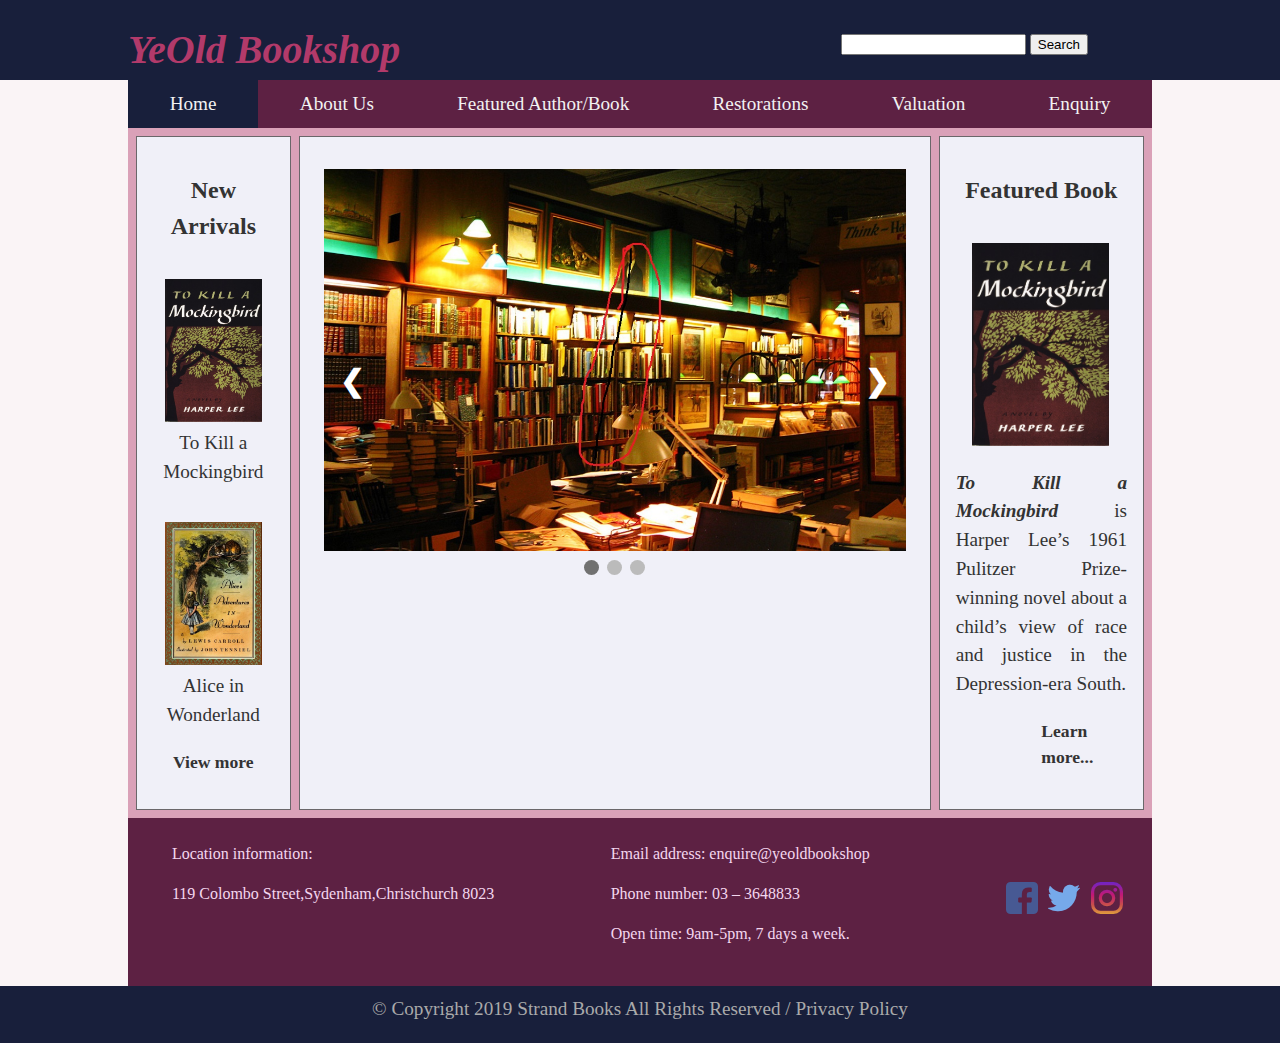
<file: index.html>
<!DOCTYPE html>
<html lang="en">
<head>
	<meta charset="utf-8">
	<meta name="viewport" content="width=device-width, initial-scale=1">
	<link rel="stylesheet" href="css/stylesheet.css">
	<script type="text/javascript" src="js/responsivemenu.js"></script>
	<script type="text/javascript" src="js/slides.js"></script>
	<title>YeOld Bookshop</title>
</head>

<body>
	<header>
		<p id="logo">YeOld Bookshop</p>
		<form action="featured-author-book.html">
			<input class="search-bar" type="text" value="">
			<input class="search-bottom" type="submit" value="Search">
		 </form>
	</header>

	<nav>
		<div class="topnav" id="myTopnav">
		  <a href="index.html" class="active">Home</a>
		  <a href="about-us.html">About Us</a>
		  <a href="featured-author-book.html">Featured Author/Book</a>
		  <a href="restorations.html">Restorations</a>
		  <a href="valuation.html">Valuation</a>
		  <a href="enquiry.html">Enquiry</a>
		  <a href="javascript:void(0);" class="icon" id="icon" onclick="myFunction()">
				<div class="containerIcon" id="myIcon">
				  <div class="bar1"></div>
				  <div class="bar2"></div>
				  <div class="bar3"></div>
				</div>
		  </a>
		</div>
	</nav>

	<div class="content">
		<aside class="new-aside">
			<h2>New Arrivals</h2>
				<div>
					<img src="images/to_kill_a_mockingbird.jpg" alt="To Kill a Mockingbird">
					<p><a href="book-instruction.html">To Kill a Mockingbird</a></p>
				</div>

				<div>
					<img src="images/alice_in_wonderland.jpg" alt="Alice in Wonderland">
					<p><a href="book-instruction.html">Alice in Wonderland</a></p>
				</div>

			<h3 id="view-more"><a href="new-arrivals.html">View more</a></h3>

		</aside>

		<main>
			<div class="slideshow-container">
				<div class="mySlides">
					<img src="images/main1.jpg" alt="">
				</div>

				<div class="mySlides">
					<img src="images/main2.jpg" alt="">
				</div>

				<div class="mySlides">
					<img src="images/main3.jpg" alt="">
				</div>

				<a class="prev" onclick="plusSlides(-1)">&#10094;</a>
				<a class="next" onclick="plusSlides(1)">&#10095;</a>

			</div>

			<div style="text-align: center;">
				<span class="dot" onclick="currentSlide(1)"></span>
				<span class="dot" onclick="currentSlide(2)"></span>
				<span class="dot" onclick="currentSlide(3)"></span>
			</div>

		</main>

		<div class="featured-aside">
			<h2>Featured Book</h2>

			<img src="images/to_kill_a_mockingbird.jpg" alt="To Kill a Mockingbird">

			<p><span id="italic-bold">To Kill a Mockingbird</span> is Harper Lee’s 1961 Pulitzer Prize-winning novel about a child’s view of race and justice in the Depression-era South. </p>

			<h3><a href="featured-author-book.html">Learn more...</a></h3>
		</div>

		<div class="contact-us">
			<div class="location">
				<p>Location information:</p>
				<p>119 Colombo Street,Sydenham,Christchurch 8023</p>
			</div>

			<div class="email-phone-time">
				<P>Email address: enquire@yeoldbookshop</p>
				<P>Phone number: 03 – 3648833</p>
				<p>Open time: 9am-5pm, 7 days a week.</p>
			</div>

			<div class="share-link">
				<a href="https://www.facebook.com/"><img class="logo" src="images/facebook.png" alt="Facebook logo"></a>

				<a href="https://twitter.com/"><img class="logo" src="images/twitter.png" alt="Twitter logo"></a>

				<a href="https://www.instagram.com/"><img class="logo" src="images/instagram.png" alt="Instagram logo"></a>
			</div>
		</div>
	</div>

	<footer>
		<p>&copy; Copyright 2019 Strand Books All Rights Reserved / Privacy Policy</p>
	</footer>

</body>
</html>
</file>
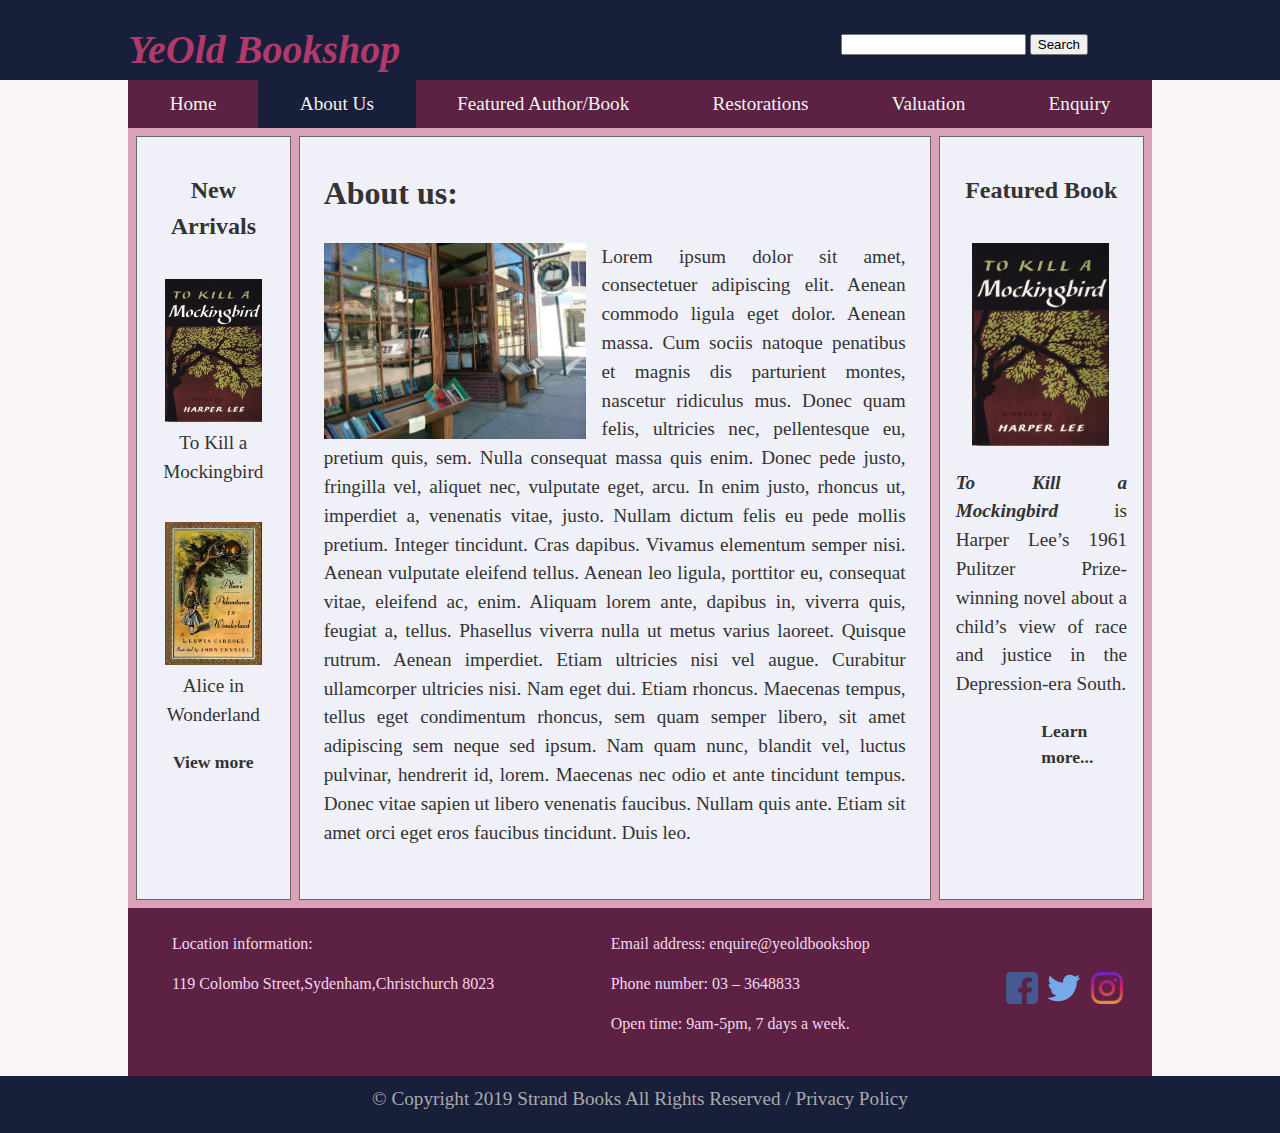
<file: about-us.html>
<!DOCTYPE html>
<html lang="en">
<head>
	<meta charset="utf-8">
	<meta name="viewport" content="width=device-width, initial-scale=1">
	<title>About Us</title>
	<link rel="stylesheet" href="css/stylesheet.css">
	<script type="text/javascript" src="js/responsivemenu.js"></script>
</head>

<body>
	<header>
		<p id="logo">YeOld Bookshop</p>
		<form action="featured-author-book.html">
			<input class="search-bar" type="text" value="">
			<input class="search-bottom" type="submit" value="Search">
		 </form>
	</header>

	<nav>
		<div class="topnav" id="myTopnav">
		  <a href="index.html">Home</a>
		  <a href="about-us.html" class="active">About Us</a>
		  <a href="featured-author-book.html">Featured Author/Book</a>
		  <a href="restorations.html">Restorations</a>
		  <a href="valuation.html">Valuation</a>
		  <a href="enquiry.html">Enquiry</a>
		  <a href="javascript:void(0);" class="icon" id="icon" onclick="myFunction()">
				<div class="containerIcon" id="myIcon">
				  <div class="bar1"></div>
				  <div class="bar2"></div>
				  <div class="bar3"></div>
				</div>
		  </a>
		</div>
	</nav>

	<div class="content">
		<aside class="new-aside">
			<h2>New Arrivals</h2>

				<div>
					<img src="images/to_kill_a_mockingbird.jpg" alt="To Kill a Mockingbird">
					<p><a href="book-instruction.html">To Kill a Mockingbird</a></p>
				</div>
				<div>
					<img src="images/alice_in_wonderland.jpg" alt="Alice in Wonderland">
					<p><a href="book-instruction.html">Alice in Wonderland</a></p>
				</div>

			<h3 id="view-more"><a href="new-arrivals.html">View more</a></h3>
		</aside>

		<div class="about-us">
			<h1>About us: </h1>
			<img src="images/yeoldbookshop 2.jpg" alt="YeOld Bookshop">
			<p>Lorem ipsum dolor sit amet, consectetuer adipiscing elit. Aenean commodo ligula eget dolor. Aenean massa. Cum sociis natoque penatibus et magnis dis parturient montes, nascetur ridiculus mus. Donec quam felis, ultricies nec, pellentesque eu, pretium quis, sem. Nulla consequat massa quis enim. Donec pede justo, fringilla vel, aliquet nec, vulputate eget, arcu. In enim justo, rhoncus ut, imperdiet a, venenatis vitae, justo. Nullam dictum felis eu pede mollis pretium. Integer tincidunt. Cras dapibus. Vivamus elementum semper nisi. Aenean vulputate eleifend tellus. Aenean leo ligula, porttitor eu, consequat vitae, eleifend ac, enim. Aliquam lorem ante, dapibus in, viverra quis, feugiat a, tellus. Phasellus viverra nulla ut metus varius laoreet. Quisque rutrum. Aenean imperdiet. Etiam ultricies nisi vel augue. Curabitur ullamcorper ultricies nisi. Nam eget dui. Etiam rhoncus. Maecenas tempus, tellus eget condimentum rhoncus, sem quam semper libero, sit amet adipiscing sem neque sed ipsum. Nam quam nunc, blandit vel, luctus pulvinar, hendrerit id, lorem. Maecenas nec odio et ante tincidunt tempus. Donec vitae sapien ut libero venenatis faucibus. Nullam quis ante. Etiam sit amet orci eget eros faucibus tincidunt. Duis leo. </p>
		</div>

		<div class="featured-aside">
			<h2>Featured Book</h2>
			<img src="images/to_kill_a_mockingbird.jpg" alt="To Kill a Mockingbird">
			<p><span id="italic-bold">To Kill a Mockingbird</span> is Harper Lee’s 1961 Pulitzer Prize-winning novel about a child’s view of race and justice in the Depression-era South. </p>
			<h3><a href="featured-author-book.html">Learn more...</a></h3>
		</div>

		<div class="contact-us">
			<div class="location">
				<p>Location information:</p>
				<p>119 Colombo Street,Sydenham,Christchurch 8023</p>
			</div>
			<div class="email-phone-time">
				<P>Email address: enquire@yeoldbookshop</p>
				<P>Phone number: 03 – 3648833</p>
				<p>Open time: 9am-5pm, 7 days a week.</p>
			</div>
			<div class="share-link">
				<a href="https://www.facebook.com/"><img class="logo" src="images/facebook.png" alt="Facebook logo"></a>
				<a href="https://twitter.com/"><img class="logo" src="images/twitter.png" alt="Twitter logo"></a>
				<a href="https://www.instagram.com/"><img class="logo" src="images/instagram.png" alt="Instagram logo"></a>
			</div>
		</div>
	</div>

	<footer>
		<p>&copy; Copyright 2019 Strand Books All Rights Reserved / Privacy Policy</p>
	</footer>

</body>
</html>
</file>
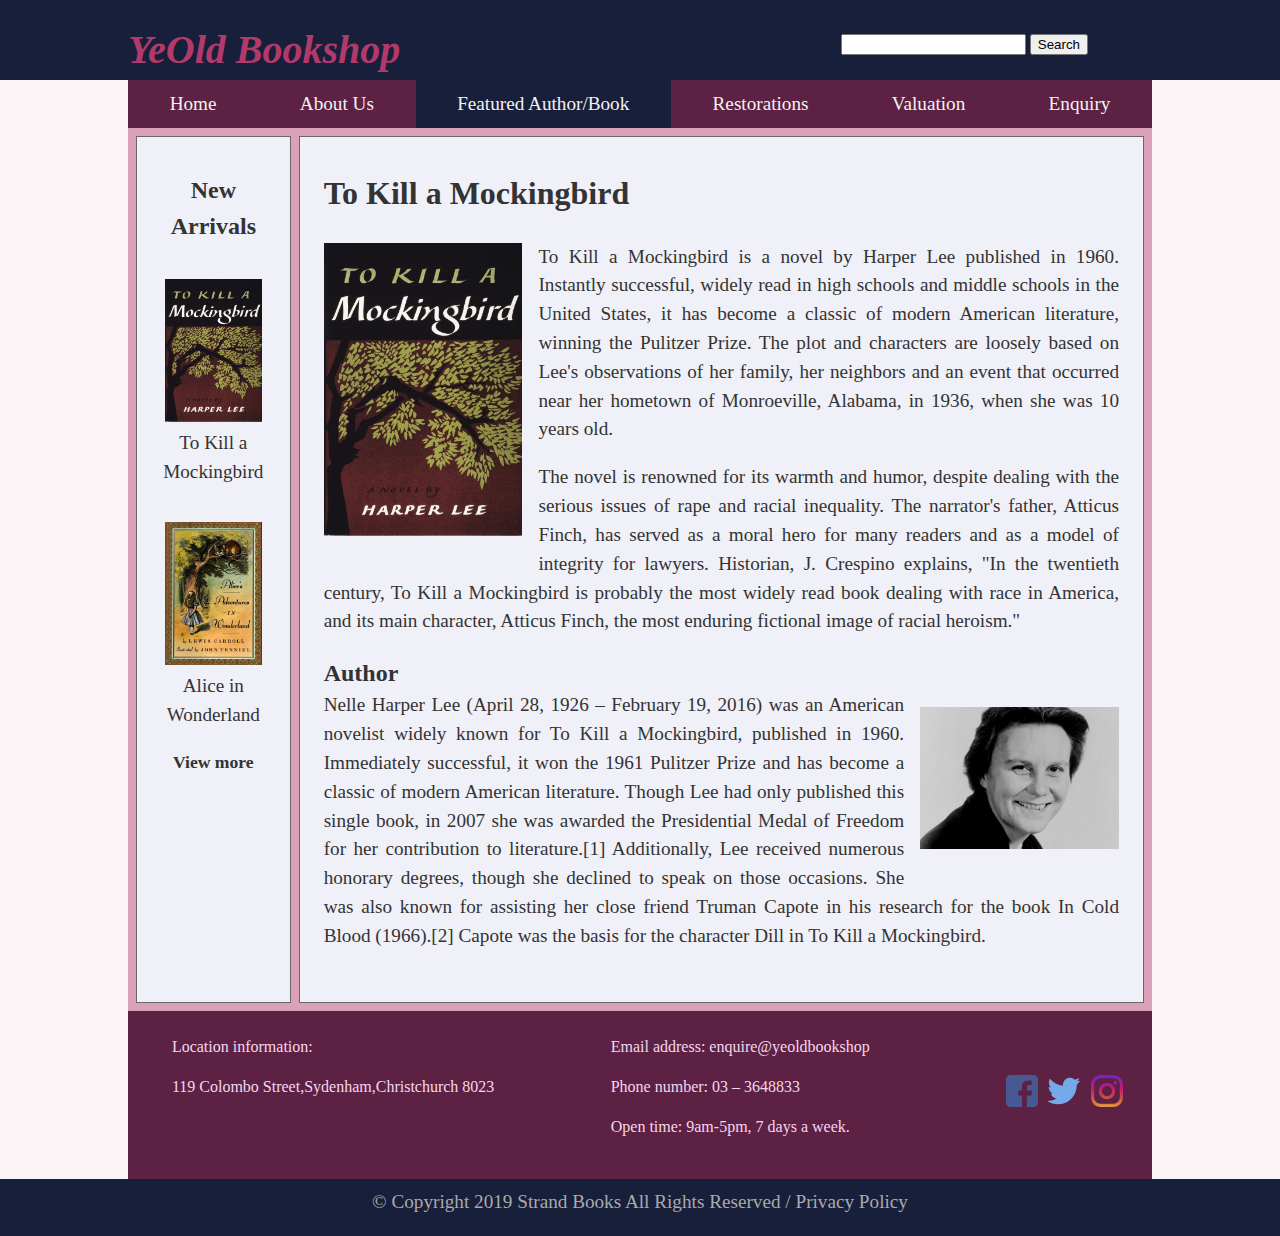
<file: book-instruction.html>
<!DOCTYPE html>
<html lang="en">
<head>
	<meta charset="utf-8">
	<meta name="viewport" content="width=device-width, initial-scale=1">
	<title>Featured Author/Book</title>
	<link rel="stylesheet" href="css/stylesheet.css">
	<script type="text/javascript" src="js/responsivemenu.js"></script>
</head>

<body>
	<header>
		<p id="logo">YeOld Bookshop</p>
		<form action="featured-author-book.html">
			<input class="search-bar" type="text" value="">
			<input class="search-bottom" type="submit" value="Search">
		 </form>
	</header>

	<nav>
		<div class="topnav" id="myTopnav">
		  <a href="index.html">Home</a>
		  <a href="about-us.html">About Us</a>
		  <a href="featured-author-book.html"  class="active">Featured Author/Book</a>
		  <a href="restorations.html">Restorations</a>
		  <a href="valuation.html">Valuation</a>
		  <a href="enquiry.html">Enquiry</a>
		  <a href="javascript:void(0);" class="icon" id="icon" onclick="myFunction()">
				<div class="containerIcon" id="myIcon">
				  <div class="bar1"></div>
				  <div class="bar2"></div>
				  <div class="bar3"></div>
				</div>
		  </a>
		</div>
	</nav>

	<div class="content">
		<aside class="new-aside">
			<h2>New Arrivals</h2>

				<div>
						<img src="images/to_kill_a_mockingbird.jpg" alt="To Kill a Mockingbird">
						<p><a href="book-instruction.html">To Kill a Mockingbird</a></p>
				</div>
				<div>
						<img src="images/alice_in_wonderland.jpg" alt="Alice in Wonderland">
						<p><a href="book-instruction.html">Alice in Wonderland</a></p>
				</div>

			<h3 id="view-more"><a href="new-arrivals.html">View more</a></h3>
		</aside>

		<div class="book-mockingbird">
			<h1>To Kill a Mockingbird</h1>

			<img id="mockingbird" src="images/to_kill_a_mockingbird.jpg" alt="To Kill a Mockingbird">
			<p> To Kill a Mockingbird is a novel by Harper Lee published in 1960. Instantly successful, widely read in high schools and middle schools in the United States, it has become a classic of modern American literature, winning the Pulitzer Prize. The plot and characters are loosely based on Lee's observations of her family, her neighbors and an event that occurred near her hometown of Monroeville, Alabama, in 1936, when she was 10 years old.
			</p>
			<p>
			The novel is renowned for its warmth and humor, despite dealing with the serious issues of rape and racial inequality. The narrator's father, Atticus Finch, has served as a moral hero for many readers and as a model of integrity for lawyers. Historian, J. Crespino explains, "In the twentieth century, To Kill a Mockingbird is probably the most widely read book dealing with race in America, and its main character, Atticus Finch, the most enduring fictional image of racial heroism."
			</p>

			<h2>Author</h2>

			<img id="harper-lee" src="images/harper-lee.jpg" alt="Harper Lee">

			<p><span id="author">Nelle Harper Lee </span>(April 28, 1926 – February 19, 2016) was an American novelist widely known for To Kill a Mockingbird, published in 1960. Immediately successful, it won the 1961 Pulitzer Prize and has become a classic of modern American literature. Though Lee had only published this single book, in 2007 she was awarded the Presidential Medal of Freedom for her contribution to literature.[1] Additionally, Lee received numerous honorary degrees, though she declined to speak on those occasions. She was also known for assisting her close friend Truman Capote in his research for the book In Cold Blood (1966).[2] Capote was the basis for the character Dill in To Kill a Mockingbird.
			</p>

		</div>

		<div class="contact-us">
			<div class="location">
				<p>Location information:</p>
				<p>119 Colombo Street,Sydenham,Christchurch 8023</p>
			</div>
			<div class="email-phone-time">
				<P>Email address: enquire@yeoldbookshop</p>
				<P>Phone number: 03 – 3648833</p>
				<p>Open time: 9am-5pm, 7 days a week.</p>
			</div>
			<div class="share-link">
				<a href="https://www.facebook.com/"><img class="logo" src="images/facebook.png" alt="Facebook logo"></a>
				<a href="https://twitter.com/"><img class="logo" src="images/twitter.png" alt="Twitter logo"></a>
				<a href="https://www.instagram.com/"><img class="logo" src="images/instagram.png" alt="Instagram logo"></a>
			</div>
		</div>
	</div>

	<footer>
		<p>&copy; Copyright 2019 Strand Books All Rights Reserved / Privacy Policy</p>
	</footer>

</body>
</html>
</file>
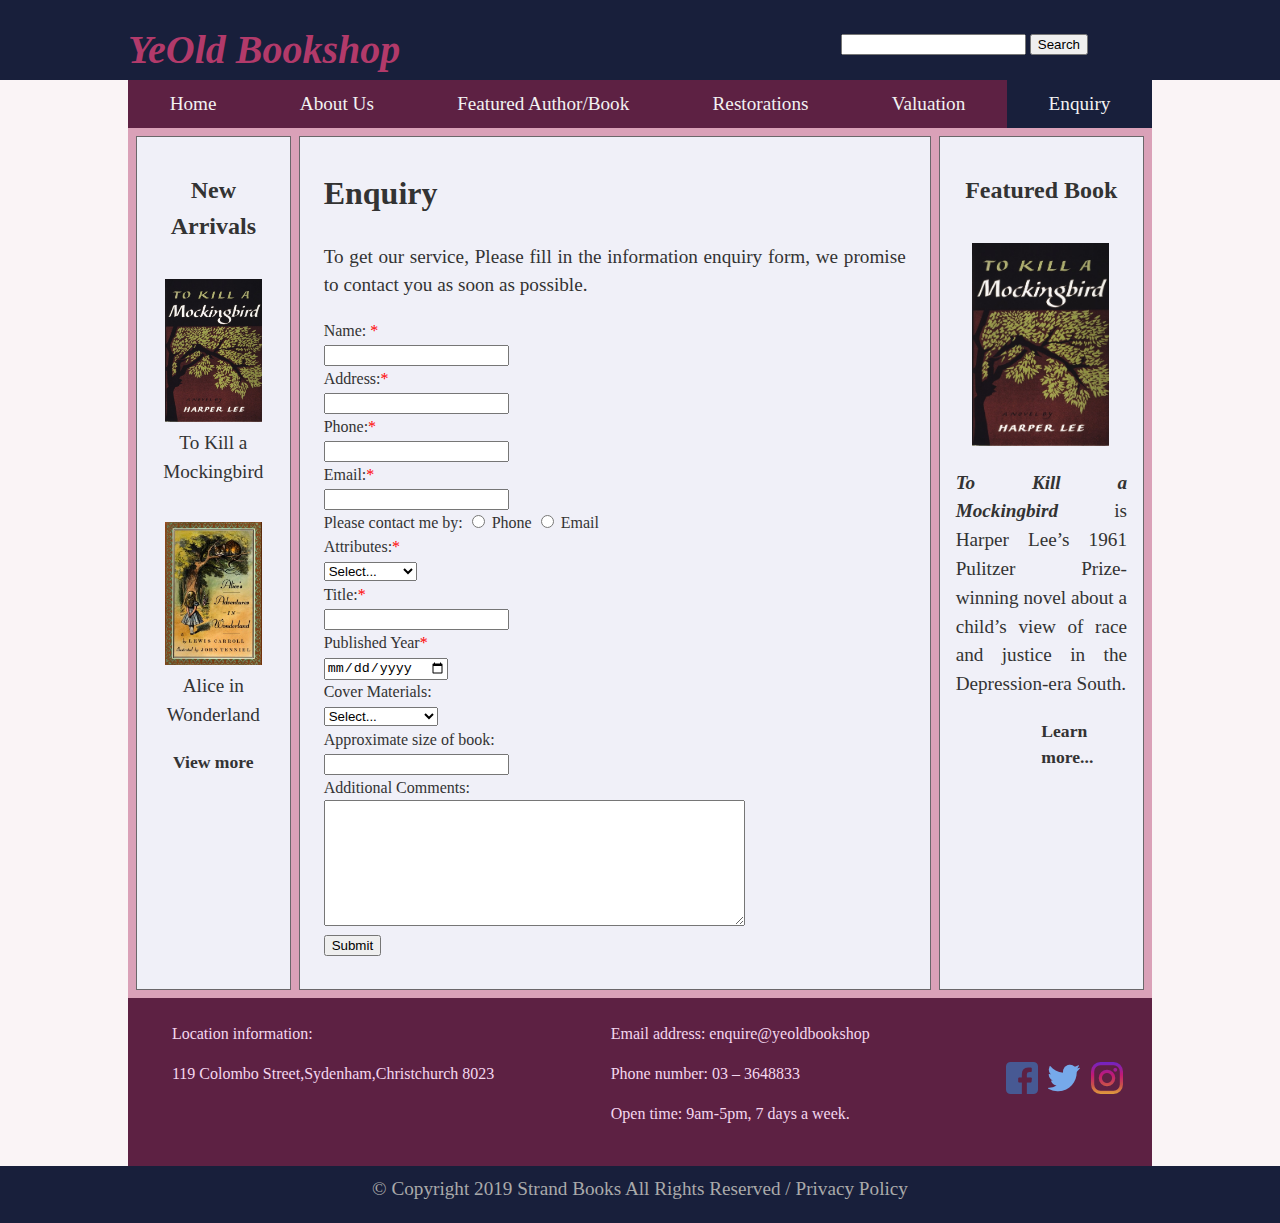
<file: enquiry.html>
<!DOCTYPE html>
<html lang="en">
<head>
	<meta charset="utf-8">
	<meta name="viewport" content="width=device-width, initial-scale=1">
	<title>Enquiry</title>
	<link rel="stylesheet" href="css/stylesheet.css">
	<script type="text/javascript" src="js/responsivemenu.js"></script>
</head>

<body>
	<header>
		<p id="logo">YeOld Bookshop</p>
		<form action="featured-author-book.html">
			<input class="search-bar" type="text" value="">
			<input class="search-bottom" type="submit" value="Search">
		 </form>
	</header>

	<nav>
		<div class="topnav" id="myTopnav">
		  <a href="index.html">Home</a>
		  <a href="about-us.html">About Us</a>
		  <a href="featured-author-book.html">Featured Author/Book</a>
		  <a href="restorations.html">Restorations</a>
		  <a href="valuation.html">Valuation</a>
		  <a href="enquiry.html"  class="active">Enquiry</a>
		  <a href="javascript:void(0);" class="icon" id="icon" onclick="myFunction()">
				<div class="containerIcon" id="myIcon">
				  <div class="bar1"></div>
				  <div class="bar2"></div>
				  <div class="bar3"></div>
				</div>
		  </a>
		</div>
	</nav>

	<div class="content">
		<aside class="new-aside">
			<h2>New Arrivals</h2>

				<div>
					<img src="images/to_kill_a_mockingbird.jpg" alt="To Kill a Mockingbird">
					<p><a href="book-instruction.html">To Kill a Mockingbird</a></p>
				</div>
				<div>
					<img src="images/alice_in_wonderland.jpg" alt="Alice in Wonderland">
					<p><a href="book-instruction.html">Alice in Wonderland</a></p>
				</div>

			<h3 id="view-more"><a href="new-arrivals.html">View more</a></h3>
		</aside>

		<div class="enquiry">
			<h1>Enquiry</h1>
			<p>To get our service, Please fill in the information enquiry form, we promise to contact you as soon as possible. </p>

			<form>
				<label for="name">Name: <span class="required">*</span></label><br>
				<input type="text" name="name" id = "name" required><br>

				<label for="Address">Address:<span class="required">*</span></label><br>
				<input type="text" name="Address" id = "Address" required><br>

				<label  for="Phone">Phone:<span class="required">*</span></label><br>
				<input type="text" name="Phone" id = "Phone" required><br>

				<label  for="Email">Email:<span class="required">*</span></label><br>
				<input type="Email" name="Email" id = "Email" required><br>

				<label>Please contact me by:</label>

					<input type="radio" name="response" id="response-Phone" value="Phone">
					<label for="response-Phone">Phone</label>

					<input type="radio" name="response" id="response-Email" value="Email">
					<label for="response-no">Email</label><br>


			  <label for="Attributes">Attributes:<span class="required">*</span></label><br>
			  <select>
					<option selected disabled>Select...</option>
					<option name="type" value="first edition">First Edition</option>
					<option name="type" value="signed">Signed</option>
					<option name="type" value="duts">Dust Jacket</option>
			  </select><br>

			  <label>Title:<span class="required">*</span></label><br>
			  <input type="text" name="Title" id="Title" required><br>

			  <label>Published Year<span class="required">*</span></label><br>
			  <input type="date" name="date" max="2018-1-1" min="1700-1-1" required><br>

			  <label>Cover Materials:</label><br>

				<select>
					<option selected disabled>Select...</option>
					<option name="type" value="leathe">Leathe</option>
					<option name="type" value="cloth">Cloth</option>
					<option name="type" value="paper">Paper</option>
					<option name="type" value="parchment">parchment</option>
					<option name="type" value="other">Other materials</option>
			  </select><br>

			  <label>Approximate size of book:</label><br>
			  <input type="text" name="size"><br>

			  <label>Additional Comments:</label><br>
				<textarea id="message" name="message" rows="8" cols="50"></textarea>
				<br>

				<input type="submit" id="submit" value="Submit"> <br>


			</form>

		</div>

		<div class="featured-aside">
			<h2>Featured Book</h2>
			<img src="images/to_kill_a_mockingbird.jpg" alt="To Kill a Mockingbird">
			<p><span id="italic-bold">To Kill a Mockingbird</span> is Harper Lee’s 1961 Pulitzer Prize-winning novel about a child’s view of race and justice in the Depression-era South. </p>
			<h3><a href="featured-author-book.html">Learn more...</a></h3>
		</div>

		<div class="contact-us">
			<div class="location">
				<p>Location information:</p>
				<p>119 Colombo Street,Sydenham,Christchurch 8023</p>
			</div>
			<div class="email-phone-time">
				<P>Email address: enquire@yeoldbookshop</p>
				<P>Phone number: 03 – 3648833</p>
				<p>Open time: 9am-5pm, 7 days a week.</p>
			</div>
			<div class="share-link">
				<a href="https://www.facebook.com/"><img class="logo" src="images/facebook.png" alt="Facebook logo"></a>
				<a href="https://twitter.com/"><img class="logo" src="images/twitter.png" alt="Twitter logo"></a>
				<a href="https://www.instagram.com/"><img class="logo" src="images/instagram.png" alt="Instagram logo"></a>
			</div>
		</div>
	</div>

	<footer>
		<p>&copy; Copyright 2019 Strand Books All Rights Reserved / Privacy Policy</p>
	</footer>

</body>
</html>
</file>
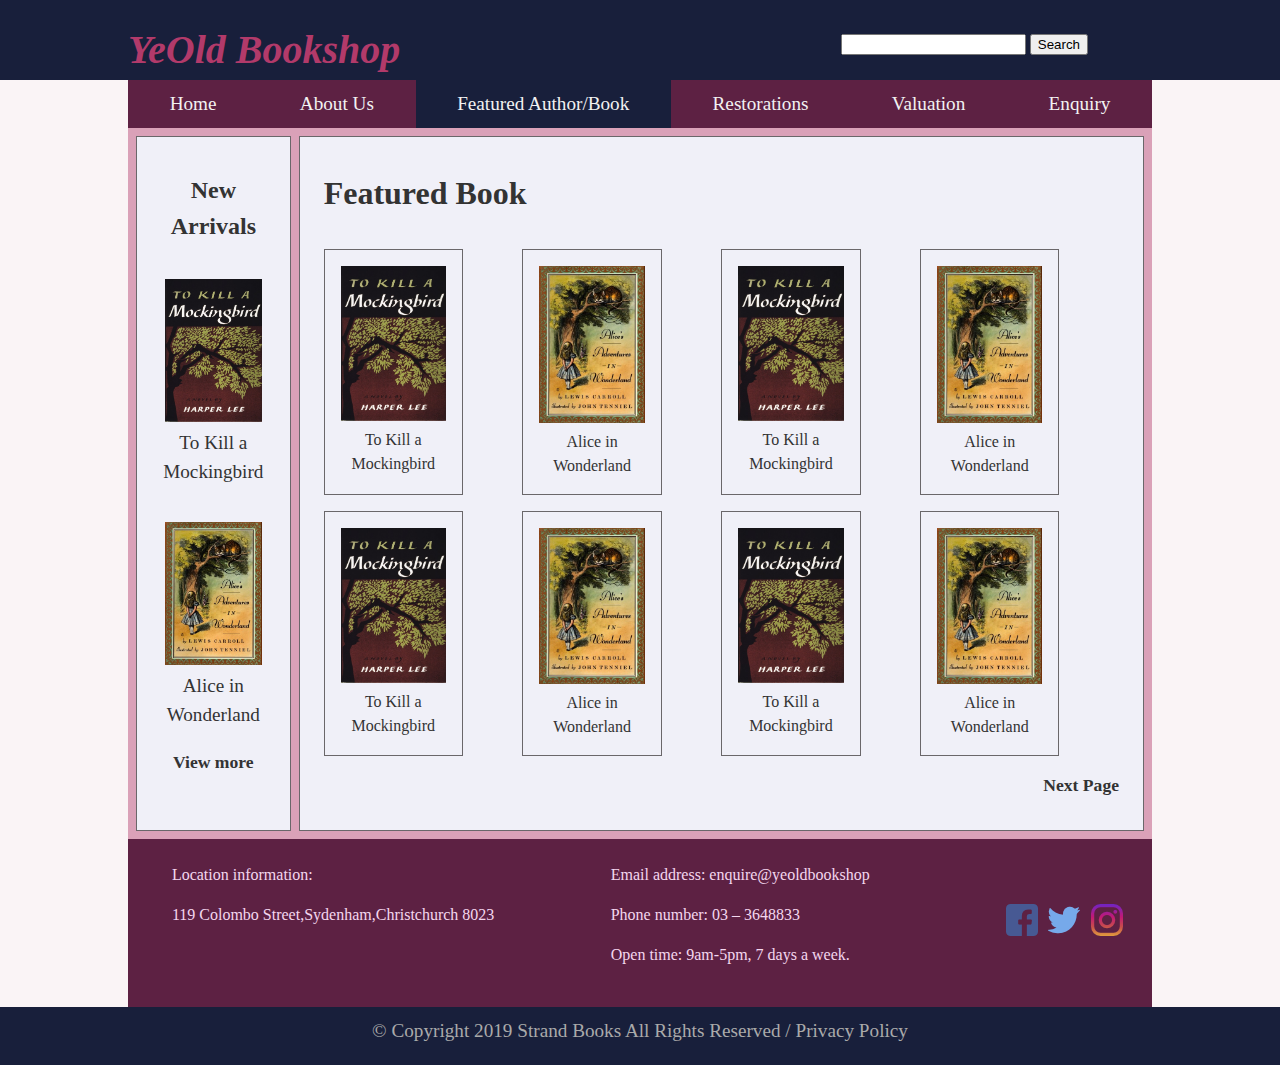
<file: featured-author-book.html>
<!DOCTYPE html>
<html lang="en">
<head>
	<meta charset="utf-8">
	<meta name="viewport" content="width=device-width, initial-scale=1">
	<title>Featured Author/Book</title>
	<link rel="stylesheet" href="css/stylesheet.css">
	<script type="text/javascript" src="js/responsivemenu.js"></script>
</head>

<body>
	<header>
		<p id="logo">YeOld Bookshop</p>
		<form action="featured-author-book.html">
			<input class="search-bar" type="text" value="">
			<input class="search-bottom" type="submit" value="Search">
		 </form>
	</header>

	<nav>
		<div class="topnav" id="myTopnav">
		  <a href="index.html">Home</a>
		  <a href="about-us.html">About Us</a>
		  <a href="featured-author-book.html" class="active">Featured Author/Book</a>
		  <a href="restorations.html">Restorations</a>
		  <a href="valuation.html">Valuation</a>
		  <a href="enquiry.html">Enquiry</a>
		  <a href="javascript:void(0);" class="icon" id="icon" onclick="myFunction()">
				<div class="containerIcon" id="myIcon">
				  <div class="bar1"></div>
				  <div class="bar2"></div>
				  <div class="bar3"></div>
				</div>
		  </a>
		</div>
	</nav>

	<div class="content">
		<aside class="new-aside">
			<h2>New Arrivals</h2>

				<div>
						<img src="images/to_kill_a_mockingbird.jpg" alt="To Kill a Mockingbird">
						<p><a href="book-instruction.html">To Kill a Mockingbird</a></p>
				</div>
				<div>
						<img src="images/alice_in_wonderland.jpg" alt="Alice in Wonderland">
						<p><a href="book-instruction.html">Alice in Wonderland</a></p>
				</div>

			<h3 id="view-more"><a href="new-arrivals.html">View more</a></h3>
		</aside>

		<div id="featured-author-book">
			<h1>Featured Book</h1>
			<figure>
				<img src="images/to_kill_a_mockingbird.jpg" alt="To Kill a Mockingbird">
				<figcaption><a href="book-instruction.html">To Kill a Mockingbird</a></figcaption>
			</figure>

			<figure>
				<img src="images/alice_in_wonderland.jpg" alt="Alice in Wonderland">
				<figcaption><a href="book-instruction.html">Alice in Wonderland</a></figcaption>
			</figure>

			<figure>
				<img src="images/to_kill_a_mockingbird.jpg" alt="To Kill a Mockingbird">
				<figcaption><a href="book-instruction.html">To Kill a Mockingbird</a></figcaption>
			</figure>

			<figure>
				<img src="images/alice_in_wonderland.jpg" alt="Alice in Wonderland">
				<figcaption><a href="book-instruction.html">Alice in Wonderland</a></figcaption>
			</figure>

			<figure>
				<img src="images/to_kill_a_mockingbird.jpg" alt="To Kill a Mockingbird">
				<figcaption><a href="book-instruction.html">To Kill a Mockingbird</a></figcaption>
			</figure>

			<figure>
				<img src="images/alice_in_wonderland.jpg" alt="Alice in Wonderland">
				<figcaption><a href="book-instruction.html">Alice in Wonderland</a></figcaption>
			</figure>

			<figure>
				<img src="images/to_kill_a_mockingbird.jpg" alt="To Kill a Mockingbird">
				<figcaption><a href="book-instruction.html">To Kill a Mockingbird</a></figcaption>
			</figure>

			<figure>
				<img src="images/alice_in_wonderland.jpg" alt="Alice in Wonderland">
				<figcaption><a href="book-instruction.html">Alice in Wonderland</a></figcaption>
			</figure>

			<h3><a href="featured-author-book.html">Next Page</a></h3>

		</div>

		<div class="contact-us">
			<div class="location">
				<p>Location information:</p>
				<p>119 Colombo Street,Sydenham,Christchurch 8023</p>
			</div>
			<div class="email-phone-time">
				<P>Email address: enquire@yeoldbookshop</p>
				<P>Phone number: 03 – 3648833</p>
				<p>Open time: 9am-5pm, 7 days a week.</p>
			</div>
			<div class="share-link">
				<a href="https://www.facebook.com/"><img class="logo" src="images/facebook.png" alt="Facebook logo"></a>
				<a href="https://twitter.com/"><img class="logo" src="images/twitter.png" alt="Twitter logo"></a>
				<a href="https://www.instagram.com/"><img class="logo" src="images/instagram.png" alt="Instagram logo"></a>
			</div>
		</div>
	</div>

	<footer>
		<p>&copy; Copyright 2019 Strand Books All Rights Reserved / Privacy Policy</p>
	</footer>

</body>
</html>
</file>
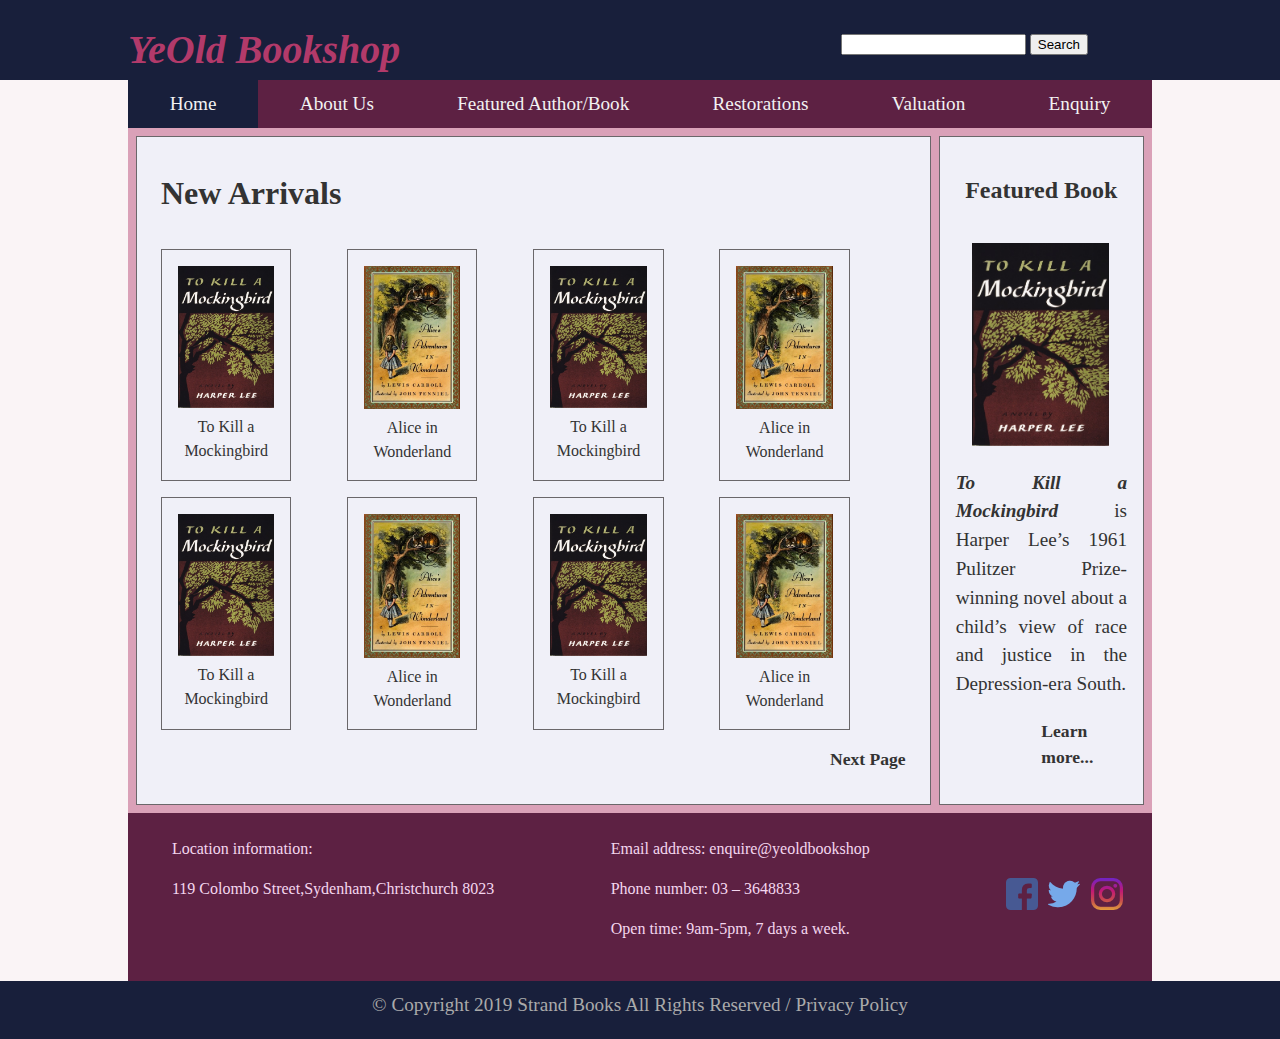
<file: new-arrivals.html>
<!DOCTYPE html>
<html lang="en">
<head>
	<meta charset="utf-8">
	<meta name="viewport" content="width=device-width, initial-scale=1">
	<title>New Arrivals</title>
	<link rel="stylesheet" href="css/stylesheet.css">
	<script type="text/javascript" src="js/responsivemenu.js"></script>
</head>

<body>
	<header>
		<p id="logo">YeOld Bookshop</p>
		<form action="featured-author-book.html">
			<input class="search-bar" type="text" value="">
			<input class="search-bottom" type="submit" value="Search">
		 </form>
	</header>

	<nav>
		<div class="topnav" id="myTopnav">
		  <a href="index.html" class="active">Home</a>
		  <a href="about-us.html">About Us</a>
		  <a href="featured-author-book.html">Featured Author/Book</a>
		  <a href="restorations.html">Restorations</a>
		  <a href="valuation.html">Valuation</a>
		  <a href="enquiry.html">Enquiry</a>
		  <a href="javascript:void(0);" class="icon" id="icon" onclick="myFunction()">
				<div class="containerIcon" id="myIcon">
				  <div class="bar1"></div>
				  <div class="bar2"></div>
				  <div class="bar3"></div>
				</div>
		  </a>
		</div>
	</nav>

	<div class="content">

		<div id="new-arrivals-main">
			<h1>New Arrivals</h1>

			<figure>
				<img src="images/To Kill a Mockingbird.jpg" alt="To Kill a Mockingbird">
				<figcaption><a href="book-instruction.html">To Kill a Mockingbird</a></figcaption>
			</figure>

			<figure>
				<img src="images/Alice in Wonderland.jpg" alt="Alice in Wonderland">
				<figcaption><a href="book-instruction.html">Alice in Wonderland</a></figcaption>
			</figure>

			<figure>
				<img src="images/To Kill a Mockingbird.jpg" alt="To Kill a Mockingbird">
				<figcaption><a href="book-instruction.html">To Kill a Mockingbird</a></figcaption>
			</figure>

			<figure>
				<img src="images/Alice in Wonderland.jpg" alt="Alice in Wonderland">
				<figcaption><a href="book-instruction.html">Alice in Wonderland</a></figcaption>
			</figure>

			<figure>
				<img src="images/To Kill a Mockingbird.jpg" alt="To Kill a Mockingbird">
				<figcaption><a href="book-instruction.html">To Kill a Mockingbird</a></figcaption>
			</figure>

			<figure>
				<img src="images/Alice in Wonderland.jpg" alt="Alice in Wonderland">
				<figcaption><a href="book-instruction.html">Alice in Wonderland</a></figcaption>
			</figure>

			<figure>
				<img src="images/To Kill a Mockingbird.jpg" alt="To Kill a Mockingbird">
				<figcaption><a href="book-instruction.html">To Kill a Mockingbird</a></figcaption>
			</figure>

			<figure>
				<img src="images/Alice in Wonderland.jpg" alt="Alice in Wonderland">
				<figcaption><a href="book-instruction.html">Alice in Wonderland</a></figcaption>
			</figure>

			<h3><a href="new-arrivals.html">Next Page</a></h3>
		</div>

		<div class="featured-aside">
			<h2>Featured Book</h2>
			<img src="images/To Kill a Mockingbird.jpg" alt="To Kill a Mockingbird">
			<p><span id="italic-bold">To Kill a Mockingbird</span> is Harper Lee’s 1961 Pulitzer Prize-winning novel about a child’s view of race and justice in the Depression-era South. </p>
			<h3><a href="featured-author-book.html">Learn more...</a></h3>
		</div>

		<div class="contact-us">
			<div class="location">
				<p>Location information:</p>
				<p>119 Colombo Street,Sydenham,Christchurch 8023</p>
			</div>
			<div class="email-phone-time">
				<P>Email address: enquire@yeoldbookshop</p>
				<P>Phone number: 03 – 3648833</p>
				<p>Open time: 9am-5pm, 7 days a week.</p>
			</div>
			<div class="share-link">
				<a href="https://www.facebook.com/"><img class="logo" src="images/facebook.png" alt="Facebook logo"></a>
				<a href="https://twitter.com/"><img class="logo" src="images/twitter.png" alt="Twitter logo"></a>
				<a href="https://www.instagram.com/"><img class="logo" src="images/instagram.png" alt="Instagram logo"></a>
			</div>
		</div>
	</div>

	<footer>
		<p>&copy; Copyright 2019 Strand Books All Rights Reserved / Privacy Policy</p>
	</footer>

</body>
</html>
</file>
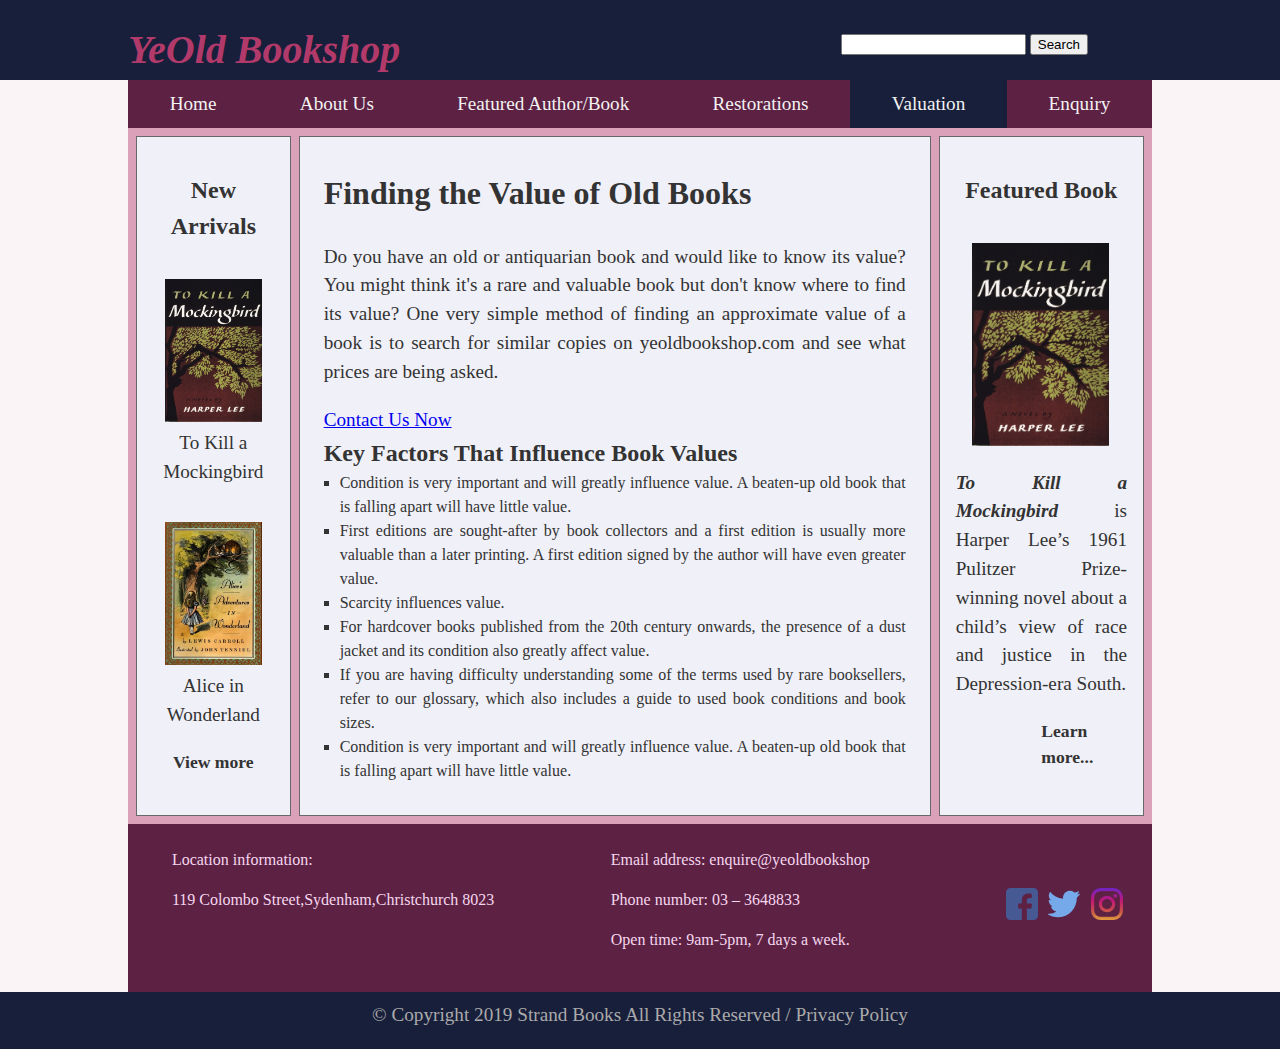
<file: valuation.html>
<!DOCTYPE html>
<html lang="en">
<head>
	<meta charset="utf-8">
	<meta name="viewport" content="width=device-width, initial-scale=1">
	<title>Valuation</title>
	<link rel="stylesheet" href="css/stylesheet.css">
	<script type="text/javascript" src="js/responsivemenu.js"></script>
</head>

<body>
	<header>
		<p id="logo">YeOld Bookshop</p>
		<form action="featured-author-book.html">
			<input class="search-bar" type="text" value="">
			<input class="search-bottom" type="submit" value="Search">
		 </form>
	</header>

	<nav>
		<div class="topnav" id="myTopnav">
		  <a href="index.html">Home</a>
		  <a href="about-us.html">About Us</a>
		  <a href="featured-author-book.html">Featured Author/Book</a>
		  <a href="restorations.html">Restorations</a>
		  <a href="valuation.html" class="active">Valuation</a>
		  <a href="enquiry.html">Enquiry</a>
		  <a href="javascript:void(0);" class="icon" id="icon" onclick="myFunction()">
				<div class="containerIcon" id="myIcon">
				  <div class="bar1"></div>
				  <div class="bar2"></div>
				  <div class="bar3"></div>
				</div>
		  </a>
		</div>
	</nav>

	<div class="content">
		<aside class="new-aside">
			<h2>New Arrivals</h2>
				<div>
					<img src="images/to_kill_a_mockingbird.jpg" alt="To Kill a Mockingbird">
					<p><a href="book-instruction.html">To Kill a Mockingbird</a></p>
				</div>
				<div>
					<img src="images/alice_in_wonderland.jpg" alt="Alice in Wonderland">
					<p><a href="book-instruction.html">Alice in Wonderland</a></p>
				</div>

			<h3 id="view-more"><a href="new-arrivals.html">View more</a></h3>
		</aside>

		<div class="valuation">
		<h1>Finding the Value of Old Books</h1>
		<P>Do you have an old or antiquarian book and would like to know its value? You might think it's a rare and valuable book but don't know where to find its value? One very simple method of finding an approximate value of a book is to search for similar copies on yeoldbookshop.com and see what prices are being asked.</p>
		<a href="enquiry.html">Contact Us Now</a>

		<h2>Key Factors That Influence Book Values</h2>
		<ul>
			<li>Condition is very important and will greatly influence value. A beaten-up old book that is falling apart will have little value.</li>
			<li>First editions are sought-after by book collectors and a first edition is usually more valuable than a later printing. A first edition signed by the author will have even greater value.</li>
			<li>Scarcity influences value.</li>
			<li> For hardcover books published from the 20th century onwards, the presence of a dust jacket and its condition also greatly affect value.</li>
			<li>If you are having difficulty understanding some of the terms used by rare booksellers, refer to our glossary, which also includes a guide to used book conditions and book sizes.</li>
			<li>Condition is very important and will greatly influence value. A beaten-up old book that is falling apart will have little value.</li>
		</ul>










		</div>

		<div class="featured-aside">
			<h2>Featured Book</h2>
			<img src="images/to_kill_a_mockingbird.jpg" alt="To Kill a Mockingbird">
			<p><span id="italic-bold">To Kill a Mockingbird</span> is Harper Lee’s 1961 Pulitzer Prize-winning novel about a child’s view of race and justice in the Depression-era South. </p>
			<h3><a href="featured-author-book.html">Learn more...</a></h3>
		</div>

		<div class="contact-us">
			<div class="location">
				<p>Location information:</p>
				<p>119 Colombo Street,Sydenham,Christchurch 8023</p>
			</div>
			<div class="email-phone-time">
				<P>Email address: enquire@yeoldbookshop</p>
				<P>Phone number: 03 – 3648833</p>
				<p>Open time: 9am-5pm, 7 days a week.</p>
			</div>
			<div class="share-link">
				<a href="https://www.facebook.com/"><img class="logo" src="images/facebook.png" alt="Facebook logo"></a>
				<a href="https://twitter.com/"><img class="logo" src="images/twitter.png" alt="Twitter logo"></a>
				<a href="https://www.instagram.com/"><img class="logo" src="images/instagram.png" alt="Instagram logo"></a>
			</div>
		</div>
	</div>

	<footer>
		<p>&copy; Copyright 2019 Strand Books All Rights Reserved / Privacy Policy</p>
	</footer>

</body>
</html>
</file>
<file: css/stylesheet.css>
html, body, div, span, h1, h2, h3, h4, h5, h6, p, ul, ol, li, dl, dt, dd, img, fieldset, form, label, legend, table, caption, tbody, tfoot, thead, tr, th, td, a, article, aside, details, figcaption, figure, footer, header, hgroup, main, menu, nav, section {
    /* Cancel out some differences between browser defaults */
    margin: 0;
    padding: 0;
    border: 0;
}
.topnav{
  display: flex;
}

#logo{
  margin-left: 10%;
}

* {
    box-sizing: border-box;
}

img {
    width: 100%;
}

/* ##Device = Laptops, Desktops
	##Screen = B/w 1025px to 1280px  */

/*     Grid      */

	body {
		width:100%;
		margin: 0 auto;
		display: grid;
		grid-template-columns: 10% 1fr 10%;
	}

	header,footer{
		grid-column:1/4;
	}

	nav{
		grid-column:2;
	}

	.content{
		grid-column:2;
		display:grid;
		grid-template-columns: 0.8fr 3fr 1fr;
	}

	.new-aside{
		grid-column:1;
	}

	.featured-aside{
		grid-column:3;
	}

	.contact-us{
		grid-column:1/4;

		display:grid;
		grid-template-columns: 3fr 3fr 1fr;
	}

	.location{
		grid-column:1;
	}

	.email-phone-time{
		grid-column:2;
	}

/*      book-display      */

	.book-mockingbird{
		grid-column:2/4;
	}

/*  featured-author-book   */

	#featured-author-book{
		grid-column:2/4;
		display: grid;
		grid-template-columns: 1fr 1fr 1fr 1fr;
	}

	#featured-author-book h1{
		grid-column:1/5;
		text-align:left;
		margin-bottom:1em;
	}

	#featured-author-book h3{
		grid-column:1/5;
		text-align:right;
	}

/*  new-arrivals   */

	#new-arrivals-main{
		grid-column:1/3;
		display: grid;
		grid-template-columns: 1fr 1fr 1fr 1fr;

	}

	#new-arrivals-main h1{
		grid-column:1/5;
		text-align:left;
		margin-bottom:1em;
	}

	#new-arrivals-main h3{
		grid-column:1/5;
		text-align:right;
	}

/*     showcase     */

	.before-after{
		display:grid;
		grid-template-columns: 1fr 1fr 1fr 1fr;
		grid-column-gap:1em;
		grid-row-gap:1em;
		margin-top:1.5em;
	}

	#bible-1,#bible-3,#bible-5{
		grid-column:1/3;
	}
	#bible-2,#bible-4,#bible-6{
		grid-column:3/5;
	}

	#lostcaus-5,#lostcaus-7,#lostcaus-9{
		grid-column:1/3;
	}
	#lostcaus-6,#lostcaus-8,#lostcaus-10{
		grid-column:3/5;
	}



/*       Flexbox       */

	header{
		display:flex;
		justify-content:space-between;
	}

	nav ul {
		display: flex;
		justify-content: space-around;
	}

	nav a{
		flex-grow:1;
		height:3rem;
		text-align: center;
		padding: 0.5em
	}

	.share-link{
		display:flex;
		justify-content: space-between;
	   align-items: center;
	}

/*     restorations     */

	#showcase-list{
		display:flex;
		justify-content: space-between;
	}
	#showcase-list>div{
		padding:1em;
	}


/*      Layout       */

	header{
		height:5em;
	}

	header form{
		margin-right:15%;
		margin-top:2em;
	}

	#logo,footer p{
		text-align: center;
    color: #aaa;
		margin-top:0.5em;
	}


	nav li {
		text-align:center;
	   font-weight: bold;
	}

	nav ul {
		list-style-type: none;
	}

	.new-aside {
		margin:0.5em;
		border:1px solid #6A676A;
		padding:1em;
		text-align:center;
	}

	.new-aside img{
		width:80%;
		margin-top:1em;
	}

	.new-aside h3{
		margin:1em 0;
	}


	.featured-aside{
		margin:0.5em 0.5em 0.5em 0;
		border:1px solid #6A676A;
		padding:1em;
		text-align:justify;
	}

	.new-aside h2,.featured-aside h2{
		margin:0.8em 0;
		text-align:center;
		}

	.featured-aside img{
		margin:1em;
		width:80%
	}

	.featured-aside h3{
		margin-left:50%;
	}

	#italic-bold{
		font-style:italic;
		font-weight:bold;
	}

	.location,.email-phone-time {
		margin:1.5em 0 1.5em 10%;
	}

	.share-link{
		margin-right:20%;
	}

	main,.about-us,.restorations,.valuation,.showcase,.enquiry,#featured-author-book,.book-mockingbird{
		margin:0.5em 0.5em 0.5em 0;
		padding:2em 1.5em;
		border:1px solid #6A676A;
		text-align:justify;
	}

	#new-arrivals-main{
		margin:0.5em;
		padding:2em 1.5em;
		border:1px solid #6A676A;
	}

/*       links       */
	nav a,.new-aside a,.featured-aside a, #featured-author-book a,#new-arrivals-main a{
		text-decoration: none;
	}

/*      about-us       */

	.about-us h1,.valuation h1,.enquiry h1,.restorations h1,.book-mockingbird h1,.showcase h1{
		margin-bottom:0.8em;
	}

	.about-us img{
		width:45%;
		float:left;
		margin-right:1em;
	}

/*   featured-author-book & new-arrivals   */

	#featured-author-book figcaption, #new-arrivals-main figcaption{
		text-align:center;
	}

	#featured-author-book figure,#new-arrivals-main figure {
		width:70%;
		padding:1em;
		margin-bottom:1em;
		border:1px solid #6A676A;
	}

/*      valuations      */

	.valuation a{
		text-align: center;
		text-decoration:underline;
		font-size:1.2em;
	}

	.valuation ul{
		list-style-type: square;
		margin-left:1em;
	}

/*      book-instruction      */

	#mockingbird{
		width:25%;
		float:left;
		margin:0 1em 1em 0;
	}

	#harper-lee{
		width:25%;
		float:right;
		margin:1em 0 1em 1em;
	}


/*     COLOUR SCHEME    */

	body{
		color:#333333;
		background-color:#FAF4F6;
	}

	#logo {
		color:#B23A6A;
	}

	header,footer{
		background-color:#181F3B;
		color:#F4D7EF;
	}

	.content{
		background-color:#DAA1B8;
	}

	nav{
		background-color:#5D2143;
	}

	.selected{
		display: block;
	   background-color: #181F3B;
	}

	main,.featured-aside,.new-aside,.about-us,#featured-author-book,#new-arrivals-main,.restorations,.valuation,.enquiry,.showcase,.book-mockingbird{
		background-color:#F0F0F8;
	}

	.contact-us{
		color:#F4D7EF;
		background-color:#5D2143;
	}

/*      links      */

	nav a {
		color:#F4D7EF;
	}

	nav a:hover {
		 display: block;
	   background-color: #181F3B;
	}

	aside a, .featured-aside a, #new-arrivals-main a,#featured-author-book a{
		color:#333333;
	}

	aside a:hover,.featured-aside a:hover,#featured-author-book a:hover,#new-arrivals-main a:hover{
		color:#ff0000;
		border-bottom:1px solid #ff0000;
	}

/*     enquiry-form     */

	.required {
    color: #ff0000;
}

/*      TYPOGRAPHY     */

	body {
		font-family: "Times New Roman",initial,serif;
		font-size: 100%;
		line-height: 1.5;
	}

	#logo{
		font-family:"Sitka Small",serif;
		font-size:2.5em;
		font-style: italic;
		font-weight: bold;
	}

	nav a{
		font-family: Georgia,"Times New Roman",serif;
		font-size:1.2em;
	}

	p,.valuation a {
		margin-bottom: 1em;
		font-size: 1.2em;
	}

	h1 {
		font-size: 2em;
	}

	h2 {
		font-size: 1.5em;
	}
	h3{
		font-size: 1.1em;
	}
	h4,.enquiry label{
		font-size: 1em;
	}

	.contact-us p{
		font-family:"Sitka Small",serif;
		font-size:1em;
	}

/*  Slide pictures  */
.slideshow-container {
   position: relative;
}

.mySlides {
 display: none;
  height: 100%;
}

.prev,
.next {
    cursor: pointer;
    position: absolute;
    top: 50%;
    width: auto;
    margin-top: -22px;
    padding: 16px;
    color: white;
    font-weight: bold;
    font-size: 30px;
    transition: .6s ease;
    border-radius: 0 3px 3px 0
}

.next {
    right: 0;
    border-radius: 3px 3px 3px 3px
}

.prev {
    left: 0;
    border-radius: 3px 3px 3px 3px
}

.prev:hover,
.next:hover {
    color: #f2f2f2;
    background-color: rgba(0, 0, 0, 0.8)
}

.text {
    color: #f2f2f2;
    font-size: 15px;
    padding-top: 12px;
    padding-bottom: 12px;
    position: absolute;
    bottom: 0;
    width: 100%;
    text-align: center;
    background-color: #222428
}

.numbertext {
    color: #f2f2f2;
    font-size: 12px;
    padding: 8px 12px;
    position: absolute;
    top: 0
}

.dot {
    cursor: pointer;
    height: 15px;
    width: 15px;
    margin: 0 2px;
    background-color: #bbb;
    border-radius: 50%;
    display: inline-block;
    transition: background-color .6s ease
}

.active,
.dot:hover {
    background-color: #717171
}









/*  Responsive Navigation */



.topnav {
  overflow: hidden;
  background-color: #5D2143;
}

.topnav a {
  float: left;
  display: block;
  color: #f2f2f2;
  text-align: center;
  /* padding: 10px 16px; */
  text-decoration: none;

}

.topnav a:hover {
  background-color: #181F3B;
}

.topnav a.active {
  background-color: #181F3B;
}

.topnav .icon {
  display: none;
  flex-grow: 1
}

#icon{
  padding: 7px 8px 0px 8px;

}


/* css for Animated Menu Icon */
.containerIcon {
  display: inline-block;
  cursor: pointer;
  margin: 0;
  padding: 0;
}

.bar1, .bar2, .bar3 {
  width: 35px;
  height:5px;
  background-color: #bbb;
  margin: 6px 0;
  transition: 0.4s;
}

.change .bar1 {
  -webkit-transform: rotate(-45deg) translate(-9px, 6px);
  transform: rotate(-45deg) translate(-9px, 6px);
}

.change .bar2 {opacity: 0;}

.change .bar3 {
  -webkit-transform: rotate(45deg) translate(-8px, -8px);
  transform: rotate(45deg) translate(-8px, -8px);
}





















/* ------------------------Tablets,Ipads---------------------------------- */

/* ##Device = Tablets,Ipads(landscape)
   ##Screen = B/w 768px to 1024px
 */
@media (min-width: 768px) and (max-width: 1024px) {

/*     Grid     */

	.content{
		display:grid;
		grid-template-columns: 1fr 3fr;
	}

	.featured-aside{
		display:none;
	}

	.contact-us{
		grid-column:1/3;
	   display:grid;
		grid-template-columns: 2fr 2fr 1.2fr;
	}

/*   featured-author-book & new-arrivals  */

	#featured-author-book{
		grid-column:2;
		display: grid;
		grid-template-columns: 1fr 1fr 1fr;
	}

	#featured-author-book h1{
		grid-column: 1/4;
		text-align:left;
		margin-bottom:0.8em;
	}

	#featured-author-book h3{
		grid-column:1/4;
		text-align:right;
	}

	#new-arrivals-main{
		grid-column:1/3;
		display: grid;
		grid-template-columns: 1fr 1fr 1fr;
	}

	#new-arrivals-main h1{
		grid-column:1/4;
		text-align:left;
		margin-bottom:0.8em;
	}

	#new-arrivals-main h3{
		grid-column:1/4;
		text-align:right;
	}

	#featured-author-book{
		padding-left:5em;
	}

	#new-arrivals-main{
		padding-left:5em;
	}

/*      Layout       */


/*      TYPOGRAPHY     */

	body{
		font-size:100%;
	}

	#logo{
		font-size:2.2em;
	}

	nav a{
	   font-size:0.9em;
	   padding-top:0.8em;
   }

	p {
		margin-bottom:0.8em;
	}

	.contact-us p{
		font-size:0.8em;
	}

	h1 {
		font-size: 1.5em;
	}

	h2 {
		font-size: 1.2em;

	}
	h3{
		font-size: 1em;
	}
	h4{
		font-size: 0.8em;
	}


}





/* ----------------Smartphones & Mobiles-------------------------- */

/* ##Device = Most of the Smartphones Mobiles
   ##Screen = B/w 320px to 767px
 */

 /*   GRID    */
@media (min-width: 320px) and (max-width: 767px) {

	body {
		width:80%;
		margin:0 auto;
		display: grid;
		grid-template-columns:1fr;
	}

	header,footer,nav,.content{
		grid-column:1;
	}

	.featured-aside{
		display:none;
	}

	.content{
		display:grid;
		grid-template-columns:1fr;
	}

	main,.new-aside,.contact-us,.about-us,.restorations,.enquiry,#featured-author-book,#new-arrivals-main,.book-mockingbird,.showcase{
		grid-column:1;
	}
	.new-aside{
		display:grid;
		grid-template-columns: 1fr 1fr;
	}

	.new-aside h2{
		grid-column:1;
		grid-row:1;
	}

	.new-aside h3{
		grid-column:2;
		grid-row:1;

	}


	.contact-us{
		grid-column:1;
		display:grid;
		grid-template-columns: 2fr 1fr;
		margin:0 1em 0.5em 1em;
	}

	.location{
		grid-column:1/3;
		margin:1em 0 0 1em;
	}

	.email-phone-time{
		grid-column:1;
		margin:1em 0 1em 1em;
	}

	#new-arrivals-main,#featured-author-book{
		display: grid;
		grid-template-columns: 1fr 1fr;
	}

	#new-arrivals-main h1,#featured-author-book h1{
		grid-column:1/3;
		text-align:left;
		margin:1em 0;
	}

	#new-arrivals-main h3,#featured-author-book h3{
		grid-column:1/3;
		text-align:right;
	}


/*    flexbox     */

	nav ul {
		display: flex;
		flex-direction: column;
	}

	/* nav li{
		flex-grow:1;
		text-align:left;
		padding-left:2em;
	   font-weight: bold;
	   border-bottom:0.2px solid #6A676A;
	   border-top:0.2px solid #6A676A;
	} */


	.share-link{
		display:flex;
		justify-content: space-between;
	   align-items: center;
	}


	/* LAYOUT */

	nav{
		height:auto;
	}

	#logo,footer p{
		margin-left:5%;
		margin-top:0.5rem;
	}


	.new-aside {
		margin:0.5em 1em 0 1em;
		border:1px solid #6A676A;
		border-bottom:none;
		padding:1em 1em 0 1em;
	}
	.new-aside h2{
		text-align:left;
		font-size:1.5em;
	}
	.new-aside h3{
		text-align:right;
	}
	.new-aside p{
		font-size:1em;
	}


	main,.about-us,.restorations,#featured-author-book,.book-mockingbird,.showcase,.valuation,.enquiry {
		margin: 0 1em;
		padding:2em 1.5em 1.5em 1.5em;
		border:1px solid #6A676A;
	}



	#featured-author-book figure,#new-arrivals-main figure {
		width:90%;
		border:1px solid #6A676A;
	}

	#new-arrivals-main{
		margin:1em;
		padding:0 1.5em 1.5em 1.5em;
		border:1px solid #6A676A;
	}

	#new-arrivals-main h1{
		text-align:left;
		margin-bottom:1em;
	}
	#new-arrivals-main h3{
		text-align:right;
		margin-right:1em;
	}



	/* TYPOGRAPHY */

	p {
		margin-bottom: 0.8em;
	}

	.contact-us p,footer{
		font-family:"Sitka Small",serif;
		font-size:0.8em;
	}
	nav a{
	   font-size:1em;
	   padding-top:0.8em;
   }


	h1 {
		font-size: 1.5em;
	}

	h2 {
		font-size: 1.2em;
		margin-bottom:0.5em;
	}
	h3{
		font-size: 1em;
		margin-bottom:0.5em;
	}
	h4{
		font-size: 0.9em;
		margin-bottom:0.5em;
	}

	#logo{
		font-family:"Sitka Small",serif;
		font-size:22px;
		font-style: italic;
		font-weight: bold;
		padding-top:1em;
	}
	header{
		height:auto;
	}
	header form{
		width:50%;
		margin-right:0.5em;
		margin-top:2.5em;
	}
	.search-bar{
		width:65%;
	}


  /* .topnav a:not(:first-child) {display: none;} */

  .topnav a{
    display: none;
  }

  .topnav .active{
    display: block;
  }

  .topnav a.active{
    background-color: #5D2143;
  }


  .topnav a.icon {
    float: right;
    display: block;
  }


  .topnav.responsive {
    position: relative;
    display: block;
  }
  .topnav.responsive .icon {
    position: absolute;
    right: 0;
    top: 0;
  }
  .topnav.responsive a {
    float: none;
    display: block;
    text-align: left;
  }
  .topnav{
    display: block;
    border-top: 0.2px solid #6A676A;
  }
  .topnav a{
    border-top: 0.2px solid #6A676A;

  }


}
</file>
